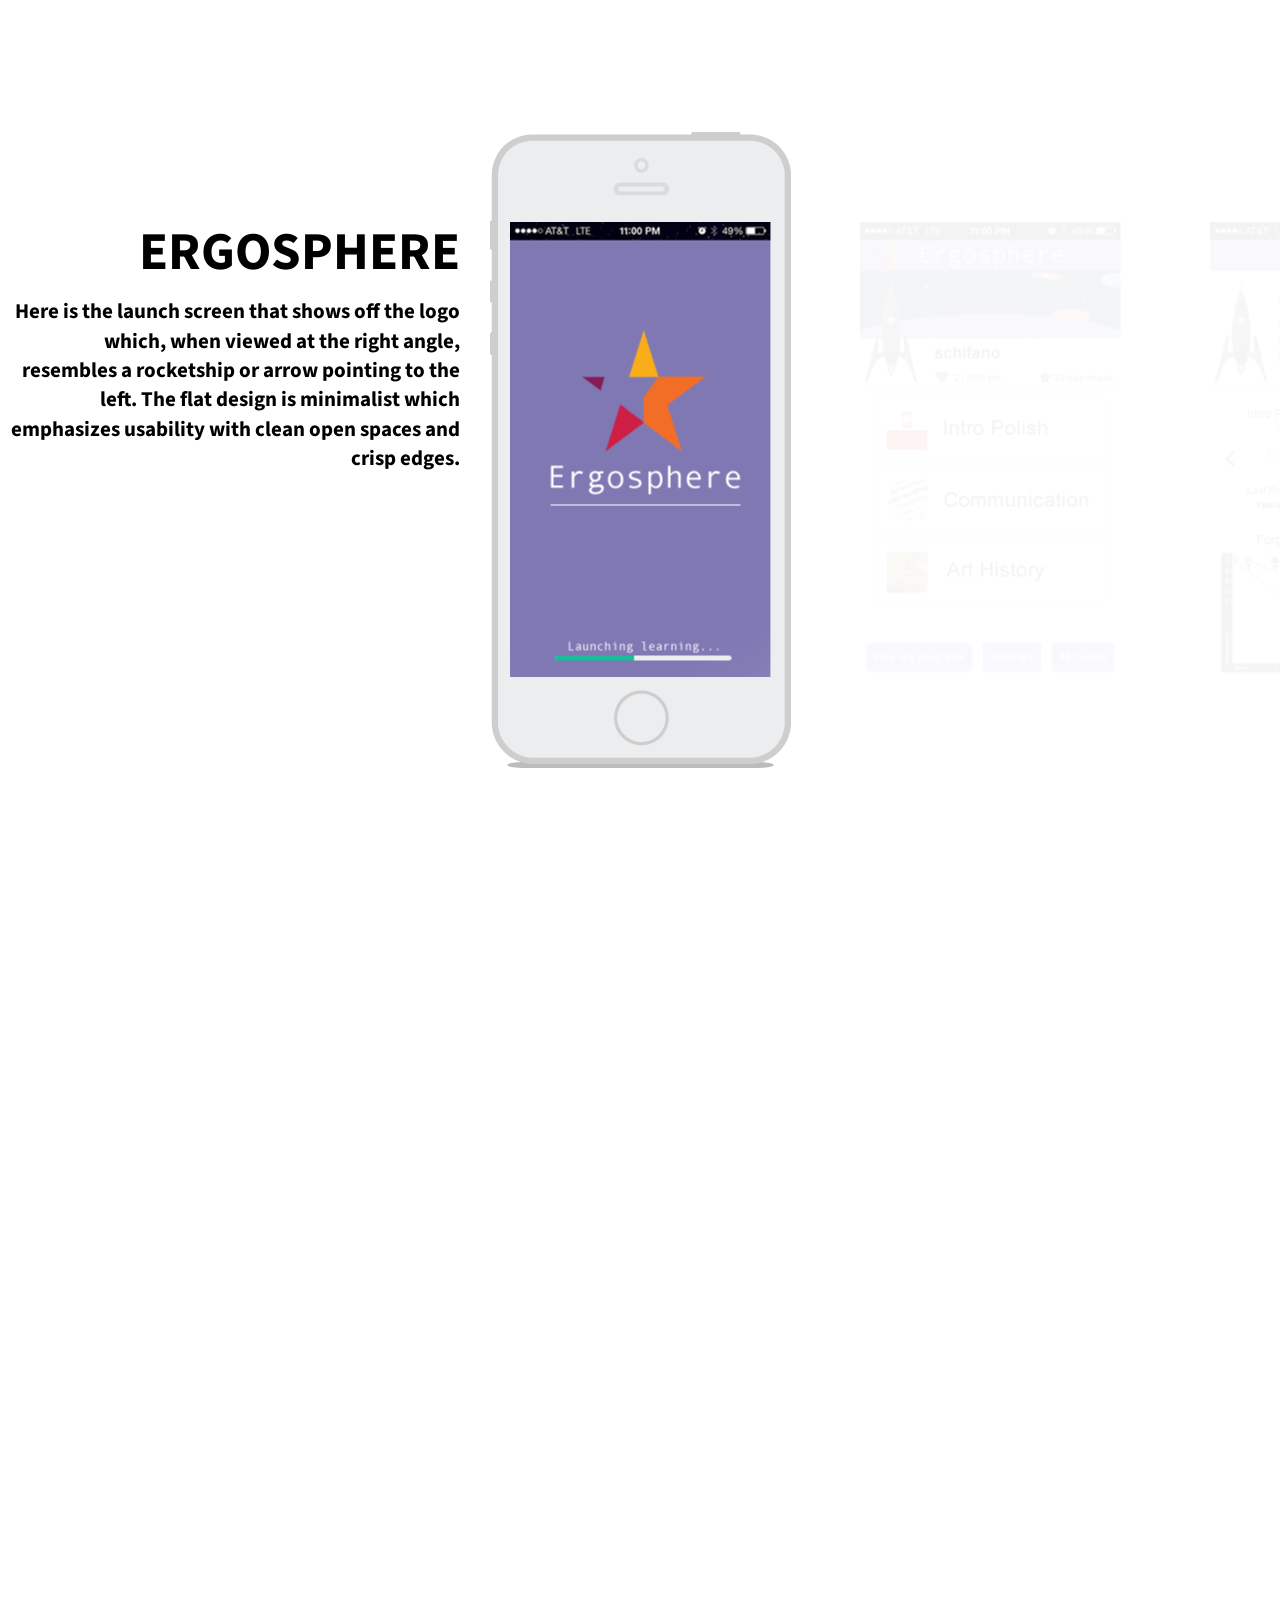
<file: index.html>
<!doctype html>

<html lang="en">
<head>
    <meta charset="utf-8" />
    <title>Facetoaster - Ergosphere</title>

    <link rel="icon" type="image/png" href="favicon.png" />
    
    <link href="public/css/style.css" rel="stylesheet" />

    <meta name="description" content="Facetoaster. Created at MHacks 2014" />
    <meta name="author" content="Jeff Hilnbrand, Jaren Glover, Luis Santos" />
    
    <link rel="shortcut icon" href="favicon.png" />
</head>

<body>

    <!-- FRAME + DESCRIPTION -->

    <div class="frame">
        <div class="description">
            <h1>ERGOSPHERE</h1>
            <p class="description-text">Easter Egg.</p>
        </div>
    </div>


    <!-- SLIDES -->

    <div id="impress">

        <div class="step slide" data-y="-1500" description="Here is the launch screen that shows off the logo which, when viewed at the right angle, resembles a rocketship or arrow pointing to the left. The flat design is minimalist which emphasizes usability with clean open spaces and crisp edges.">
            <img class="image-test" src="public/img/ergo_launch.png">
        </div>

        <div class="step slide" data-y="-1500" description="The home screen where users will find all their topics. Most recent topics are listed along with a reminder of your current streak and points earned.">
            <img src="public/img/ergo_home.png">
        </div>

        <div class="step slide" data-y="-1500" description="Progress encourages the user to keep playing, or learning, in order to achieve a fun, higher ranking status such as Starship Captain. Completion for each topic can be scrolled through. The Forgetting Curve uncovers the consequence of not keeping up with topics.">
            <img src="public/img/ergo_progress.png">
        </div>

        <div class="step slide" data-y="-1500" description="A taste of the application installed onto an iOS device. Move over Facebook, Twitter and Google!">
            <img src="public/img/screen1.png">
        </div>
<!--
        <div class="step slide" data-y="-1500" description="Status bars colors have been adjusted, with current drops as yellow and pinned drops as blue. Throughout the app, yellow is used sparingly as a fresh and exciting color while blue indicates a more common but interactive element. Colors are slightly desaturated here, as they were appearing far too bold on Amoled devices.">
            <img src="public/img/screen4.png">
        </div>
-->
    </div>
    

    <!-- FOOTER -->

        <!--

            <div class="info-bottom-left">
                <p>Right = Newer / Left = Older</p>
                <p>Click <a class="btn-pixeldiff" href="">here</a> to turn <span class="pixeldiff-on">ON</span><span class="pixeldiff-off invisible">OFF</span> pixel diff</p>
                <p>Click frame for <span class="night-mode">night mode</span><span class="day-mode invisible">light mode</span></p>
                <p>T-shirts available at <a href="http://teespring.com/facetoaster" target="_blank">teespring.com</a></p>
            </div>

            <div class="info-bottom-right">
                <h2 class="logo-name">Facetoaster</h2>
                <p><a href="https://twitter.com/_lssr" target="_blank">Luis Santos</a> x <a href="https://twitter.com/GloveDotCom" target="_blank">Jaren Glover</a> x <a href="https://twitter.com/jhilmd" target="_blank">Jeff Hilnbrand</a> @ <a href="https://mhacks.org" target="_blank">MHacks 2014</a></p>
            </div>

        -->

    <!-- SCRIPTS -->

    <script>
            if ("ontouchstart" in document.documentElement) { 
                document.querySelector(".hint").innerHTML = "<p>Tap on the left or right to navigate</p>";
            }

    </script>

    <script src="public/js/impress.js"></script>
    <script>
    </script>
    <script src="http://ajax.googleapis.com/ajax/libs/jquery/1.10.2/jquery.min.js"></script>
    <script src="public/js/script.js"></script>
    <script src="public/js/resemble.js"></script>
    <script src="public/js/pixeldiff.js"></script>
    <script>
  (function(i,s,o,g,r,a,m){i['GoogleAnalyticsObject']=r;i[r]=i[r]||function(){
  (i[r].q=i[r].q||[]).push(arguments)},i[r].l=1*new Date();a=s.createElement(o),
  m=s.getElementsByTagName(o)[0];a.async=1;a.src=g;m.parentNode.insertBefore(a,m)
  })(window,document,'script','//www.google-analytics.com/analytics.js','ga');

  ga('create', 'UA-46817894-2', 'facetoaster.com');
  ga('send', 'pageview');

</script>

</body>
</html>
</file>
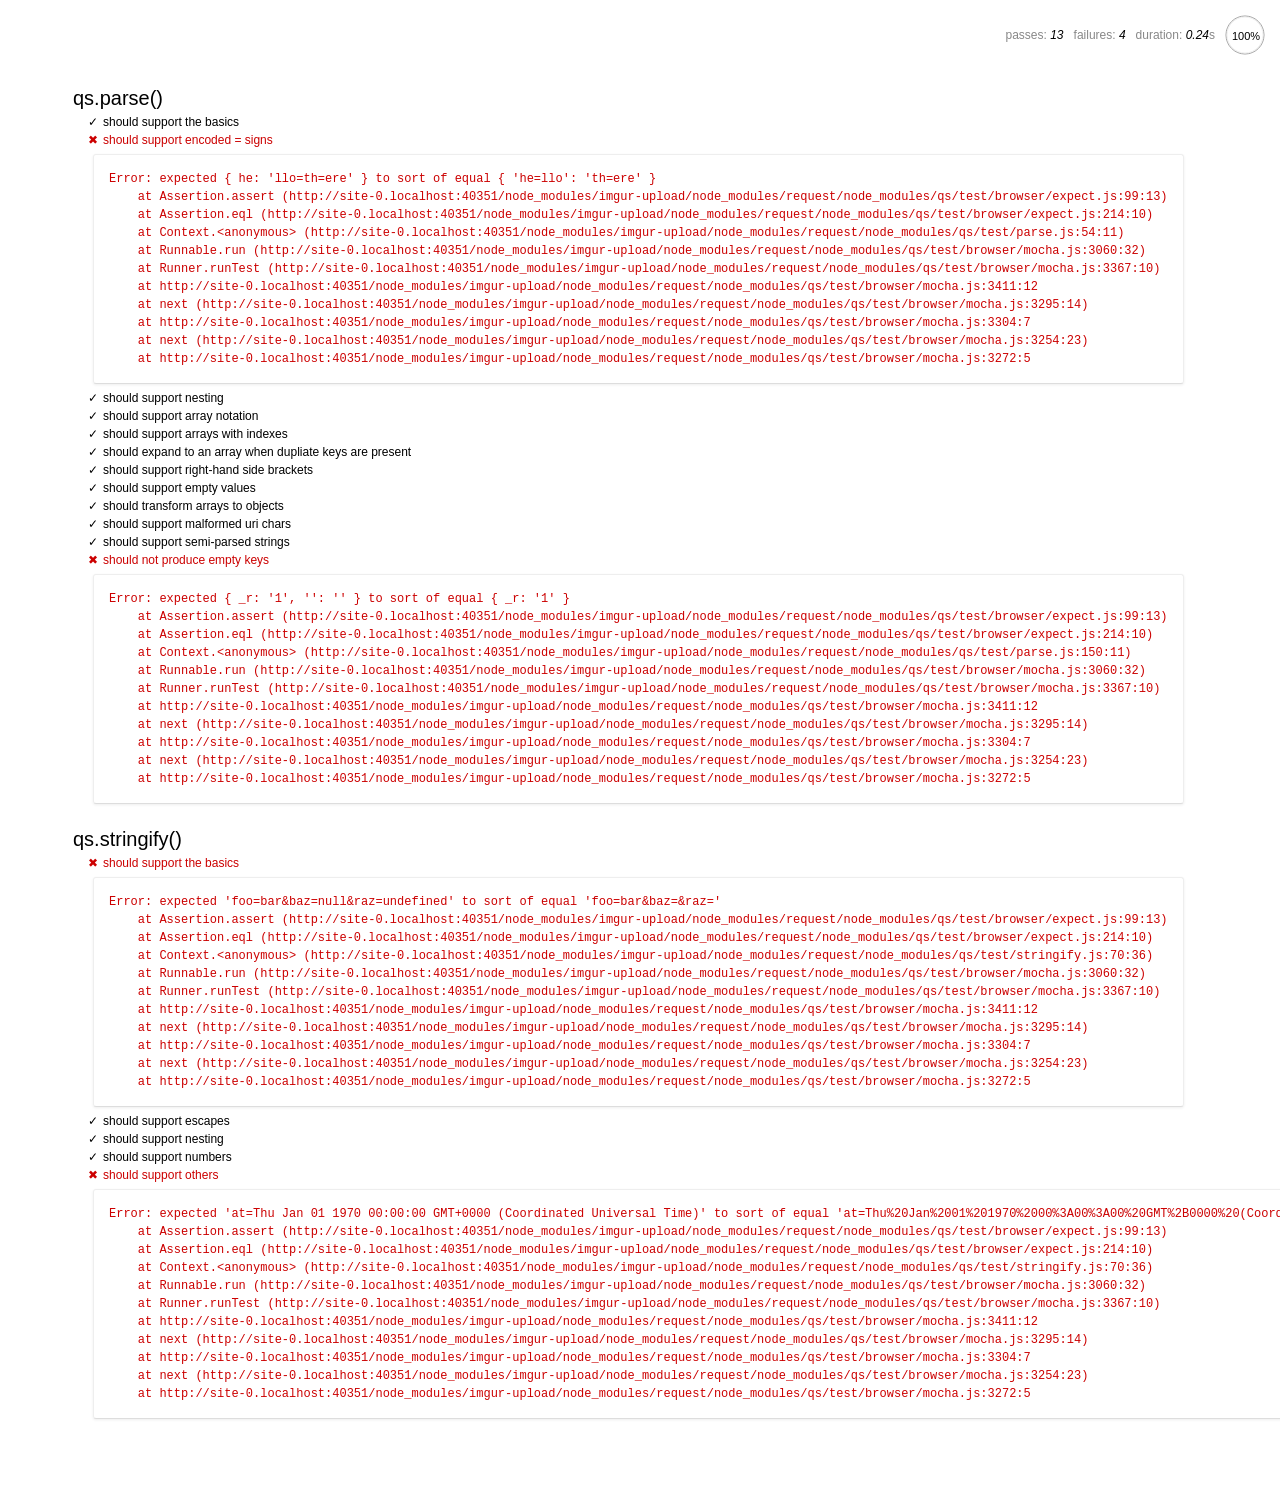
<file: node_modules/imgur-upload/node_modules/request/node_modules/qs/test/browser/index.html>
<html>
  <head>
    <title>Mocha</title>
    <meta http-equiv="Content-Type" content="text/html; charset=UTF-8">
    <link rel="stylesheet" href="mocha.css" />
    <script src="jquery.js" type="text/javascript"></script>
    <script src="expect.js"></script>
    <script src="mocha.js"></script>
    <script>mocha.setup('bdd')</script>
    <script src="qs.js"></script>
    <script src="../parse.js"></script>
    <script src="../stringify.js"></script>
    <script>onload = mocha.run;</script>
  </head>
  <body>
    <div id="mocha"></div>
  </body>
</html>
</file>
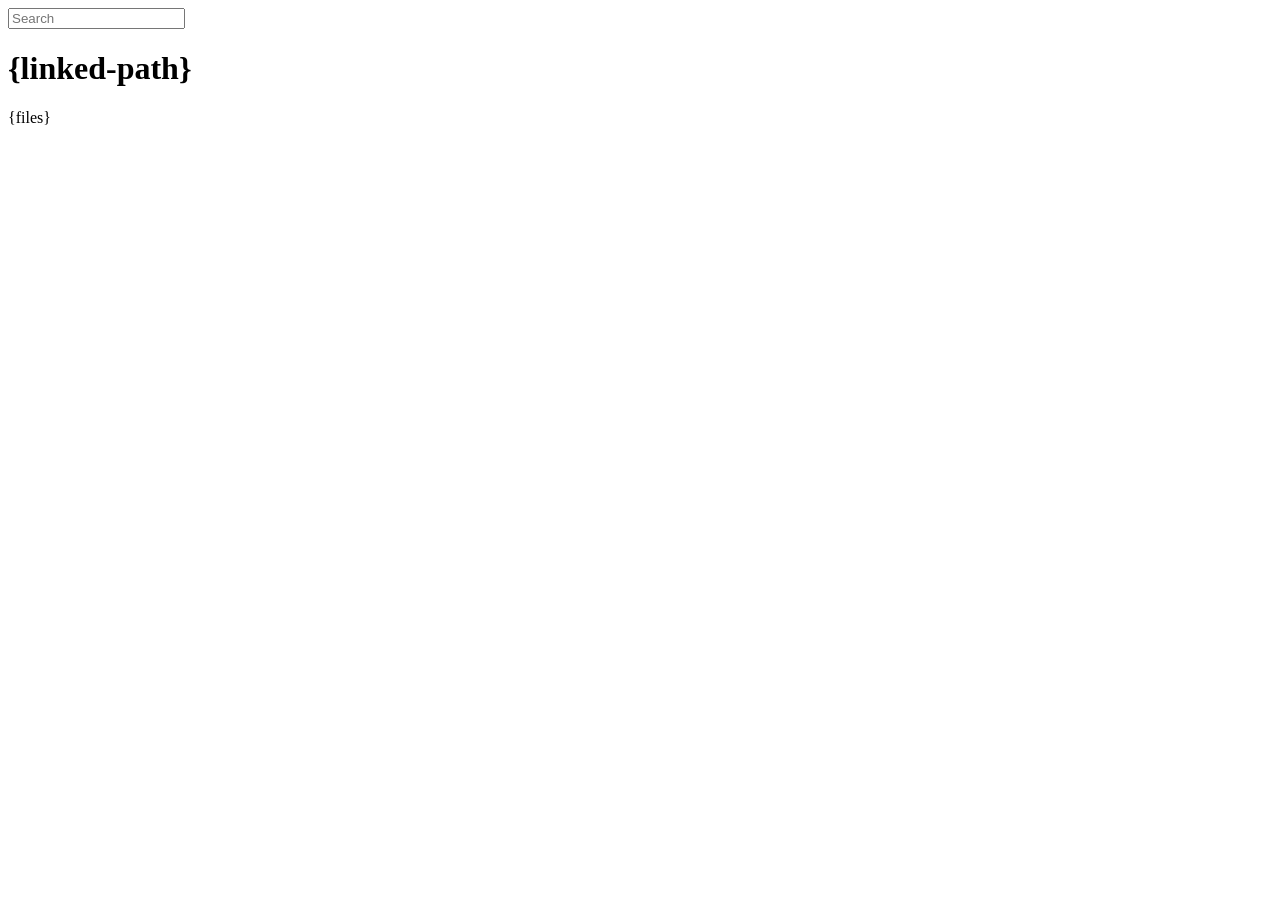
<file: node_modules/express/node_modules/connect/lib/public/directory.html>
<!DOCTYPE html>
<html>
  <head>
    <meta charset='utf-8'> 
    <meta name="viewport" content="width=device-width, initial-scale=1.0, maximum-scale=1.0, user-scalable=no" />
    <title>listing directory {directory}</title>
    <style>{style}</style>
    <script>
      function $(id){
        var el = 'string' == typeof id
          ? document.getElementById(id)
          : id;

        el.on = function(event, fn){
          if ('content loaded' == event) {
            event = window.attachEvent ? "load" : "DOMContentLoaded";
          }
          el.addEventListener
            ? el.addEventListener(event, fn, false)
            : el.attachEvent("on" + event, fn);
        };

        el.all = function(selector){
          return $(el.querySelectorAll(selector));
        };

        el.each = function(fn){
          for (var i = 0, len = el.length; i < len; ++i) {
            fn($(el[i]), i);
          }
        };

        el.getClasses = function(){
          return this.getAttribute('class').split(/\s+/);
        };

        el.addClass = function(name){
          var classes = this.getAttribute('class');
          el.setAttribute('class', classes
            ? classes + ' ' + name
            : name);
        };

        el.removeClass = function(name){
          var classes = this.getClasses().filter(function(curr){
            return curr != name;
          });
          this.setAttribute('class', classes.join(' '));
        };

        return el;
      }

      function search() {
        var str = $('search').value
          , links = $('files').all('a');

        links.each(function(link){
          var text = link.textContent;

          if ('..' == text) return;
          if (str.length && ~text.indexOf(str)) {
            link.addClass('highlight');
          } else {
            link.removeClass('highlight');
          }
        });
      }

      $(window).on('content loaded', function(){
        $('search').on('keyup', search);
      });
    </script>
  </head>
  <body class="directory">
    <input id="search" type="text" placeholder="Search" autocomplete="off" />
    <div id="wrapper">
      <h1>{linked-path}</h1>
      {files}
    </div>
  </body>
</html>
</file>
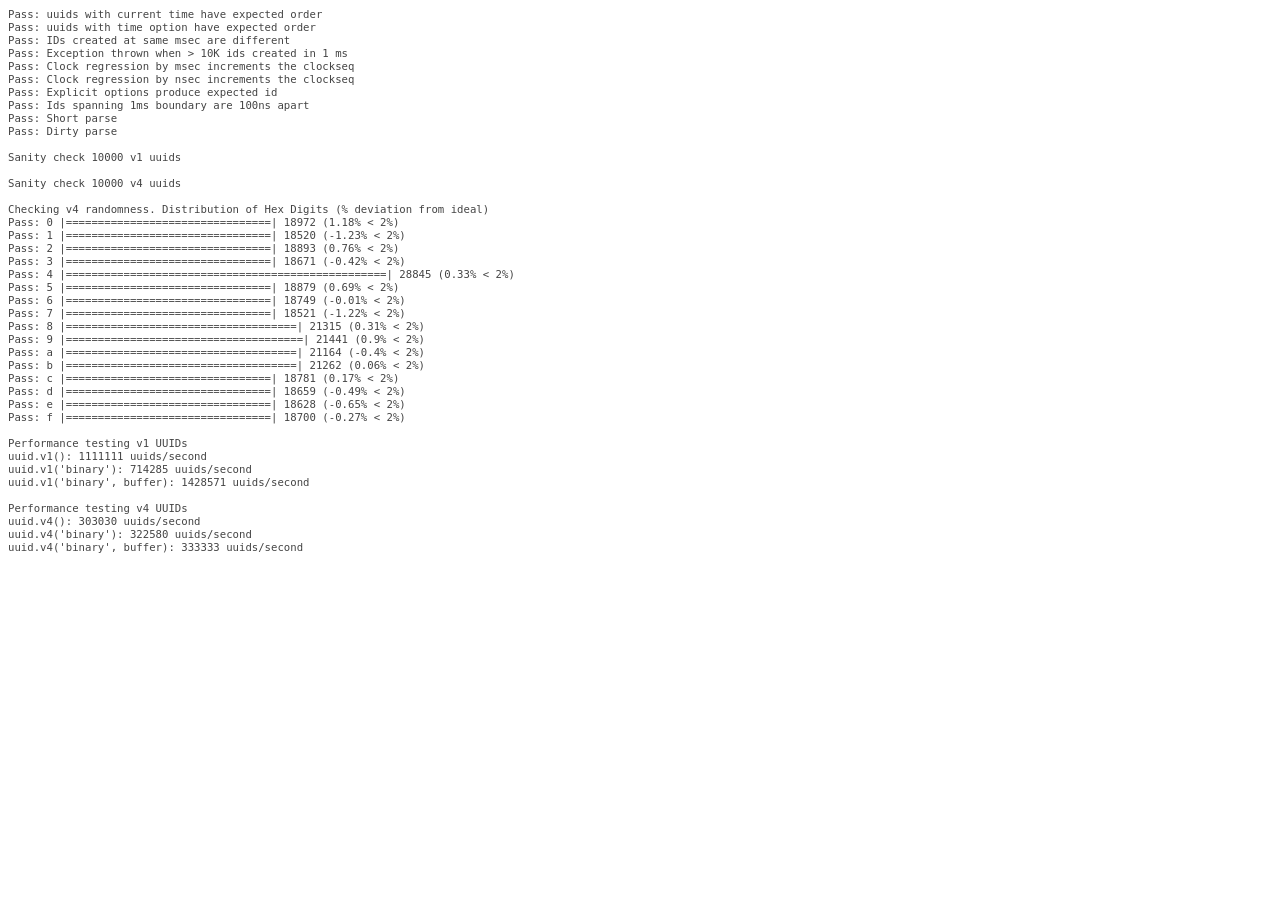
<file: node_modules/imgur-upload/node_modules/request/node_modules/node-uuid/test/test.html>
<html>
  <head>
    <style>
      div {
        font-family: monospace;
        font-size: 8pt;
      }
      div.log {color: #444;}
      div.warn {color: #550;}
      div.error {color: #800; font-weight: bold;}
    </style>
    <script src="../uuid.js"></script>
  </head>
  <body>
    <script src="./test.js"></script>
  </body>
</html>
</file>
<file: public/css/style.css>
@import url(http://fonts.googleapis.com/css?family=Source+Sans+Pro:300,700);
/* IMPORT */
/* FONTS */
/* COLORS */
/* MIXINS */
.center {
  text-align: center;
}
.caps {
  text-transform: uppercase;
}
/*TRANSITIONS */
.t1-b {
  -webkit-transition: background .2s;
  -moz-transition: background .2s;
  -ms-transition: background .2s;
  -o-transition: background .2s;
  transition: background .2s;
}
/* RESETS */
* {
  margin: 0;
  padding: 0;
}
li {
  list-style: none;
}
.step {
  position: relative;
  width: 440px;
  margin: 20px auto;
  -webkit-box-sizing: border-box;
  -moz-box-sizing: border-box;
  -ms-box-sizing: border-box;
  -o-box-sizing: border-box;
  box-sizing: border-box;
  font-family: 'Source Sans Pro', 'Helvetica Neue', Helvetica, Arial, sans-serif;
  font-size: 48px;
  line-height: 1.5;
}
/*
    ... and we enhance the styles for impress.js.

    Basically we remove the margin and make inactive steps a little bit transparent.
    */

.invisible {
  display: none;
}

.impress-enabled .step {
  margin: 0;
  opacity: 0.05;
  -webkit-transition: opacity .4s;
  -moz-transition: opacity .4s;
  -ms-transition: opacity .4s;
  -o-transition: opacity .4s;
  transition: opacity .4s;
}
.impress-enabled .step.active {
  opacity: 1;
}
.impress-enabled .step.active:hover {
  opacity: 1;
}
/*
    These 'slide' step styles were heavily inspired by HTML5 Slides:
    http://html5slides.googlecode.com/svn/trunk/styles.css

    ;)

    They cover everything what you see on first three steps of the demo.
    */
.slide {
  display: block;
  cursor: hand;
  width: 261px;
  height: 455px;
  font-family: Arial, sans-serif;
}
.slide:hover {
  opacity: .8;
}
.slide q {
  display: block;
  font-size: 50px;
  line-height: 72px;
  margin-top: 100px;
}
.slide q strong {
  white-space: nowrap;
}
/*
    The last step is an overview.
    There is no content in it, so we make sure it's not visible because we want
    to be able to click on other steps.

    */
#overview {
  display: none;
}
/*
    We also make other steps visible and give them a pointer cursor using the
    `impress-on-` class.
    */
.impress-on-overview .step {
  opacity: 1;
  cursor: hand;
}
/*
    Now, when we have all the steps styled let's give users a hint how to navigate
    around the presentation.

    The best way to do this would be to use JavaScript, show a delayed hint for a
    first time users, then hide it and store a status in cookie or localStorage...

    But I wanted to have some CSS fun and avoid additional scripting...

    Let me explain it first, so maybe the transition magic will be more readable
    when you read the code.

    First of all I wanted the hint to appear only when user is idle for a while.
    You can't detect the 'idle' state in CSS, but I delayed a appearing of the
    hint by 5s using transition-delay.

    You also can't detect in CSS if the user is a first-time visitor, so I had to
    make an assumption that I'll only show the hint on the first step. And when
    the step is changed hide the hint, because I can assume that user already
    knows how to navigate.

    To summarize it - hint is shown when the user is on the first step for longer
    than 5 seconds.

    The other problem I had was caused by the fact that I wanted the hint to fade
    in and out. It can be easily achieved by transitioning the opacity property.
    But that also meant that the hint was always on the screen, even if totally
    transparent. It covered part of the screen and you couldn't correctly clicked
    through it.
    Unfortunately you cannot transition between display `block` and `none` in pure
    CSS, so I needed a way to not only fade out the hint but also move it out of
    the screen.

    I solved this problem by positioning the hint below the bottom of the screen
    with CSS transform and moving it up to show it. But I also didn't want this move
    to be visible. I wanted the hint only to fade in and out visually, so I delayed
    the fade in transition, so it starts when the hint is already in its correct
    position on the screen.

    I know, it sounds complicated ... maybe it would be easier with the code?
    */
.hint {
  /*
        We hide the hint until presentation is started and from browsers not supporting
        impress.js, as they will have a linear scrollable view ...
        */
  display: none;
  /*
        ... and give it some fixed position and nice styles.
        */
  position: fixed;
  left: 0;
  right: 0;
  bottom: 200px;
  background: rgba(0, 0, 0, 0.5);
  color: #cccccc;
  text-align: center;
  font-size: 50px;
  padding: 20px;
  z-index: 100;
  /*
        By default we don't want the hint to be visible, so we make it transparent ...
        */
  opacity: 0;
  /*
        ... and position it below the bottom of the screen (relative to it's fixed position)
        */
  -webkit-transform: translateY(400px);
  -moz-transform: translateY(400px);
  -ms-transform: translateY(400px);
  -o-transform: translateY(400px);
  transform: translateY(400px);
  /*
        Now let's imagine that the hint is visible and we want to fade it out and move out
        of the screen.

        So we define the transition on the opacity property with .4s duration and another
        transition on transform property delayed by .4s so it will happen after the fade out
        on opacity finished.

        This way user will not see the hint moving down.
        */
  -webkit-transition: opacity 0.4s, -webkit-transform 0.4s 0.4s;
  -moz-transition: opacity 0.4s, -moz-transform 0.4s 0.4s;
  -ms-transition: opacity 0.4s, -ms-transform 0.4s 0.4s;
  -o-transition: opacity 0.4s, -o-transform 0.4s 0.4s;
  transition: opacity .4s,         transform 0.4s .4s;
}
/*
    Now we 'enable' the hint when presentation is initialized ...
    */
.impress-enabled .hint {
  display: block;
}
/*
    ... and we will show it when the first step (with id 'slide1') is active.
    */
.impress-on-slide1 .hint {
  /*
        We remove the transparency and position the hint in its default fixed
        position.
        */
  opacity: 1;
  -webkit-transform: translateY(0px);
  -moz-transform: translateY(0px);
  -ms-transform: translateY(0px);
  -o-transform: translateY(0px);
  transform: translateY(0px);
  /*
        Now for fade in transition we have the oposite situation from the one
        above.

        First after 4.5s delay we animate the transform property to move the hint
        into its correct position and after that we fade it in with opacity
        transition.
        */
  -webkit-transition: opacity 0.4s 5s, -webkit-transform 0.5s 4.5s;
  -moz-transition: opacity 0.4s 5s, -moz-transform 0.5s 4.5s;
  -ms-transition: opacity 0.4s 5s, -ms-transform 0.5s 4.5s;
  -o-transition: opacity 0.4s 5s, -o-transform 0.5s 4.5s;
  transition: opacity .4s 5s,         transform 0.5s 4.5s;
}
/*
    And as the last thing there is a workaround for quite strange bug.
    It happens a lot in Chrome. I don't remember if I've seen it in Firefox.

    Sometimes the element positioned in 3D (especially when it's moved back
    along Z axis) is not clickable, because it falls 'behind' the <body>
    element.

    To prevent this, I decided to make <body> non clickable by setting
    pointer-events property to `none` value.
    Value if this property is inherited, so to make everything else clickable
    I bring it back on the #impress element.

    If you want to know more about `pointer-events` here are some docs:
    https://developer.mozilla.org/en/CSS/pointer-events

    There is one very important thing to notice about this workaround - it makes
    everything 'unclickable' except what's in #impress element.

    So use it wisely ... or don't use at all.
    */

.impress-enabled #impress {
  pointer-events: auto;
}
/*
    There is one funny thing I just realized.

    Thanks to this workaround above everything except #impress element is invisible
    for click events. That means that the hint element is also not clickable.
    So basically all of this transforms and delayed transitions trickery was probably
    not needed at all...

    But it was fun to learn about it, wasn't it?
    */
/*
    That's all I have for you in this file.
    Thanks for reading. I hope you enjoyed it at least as much as I enjoyed writing it
    for you.
    */
/* BODY */
body {
  font-family: 'Source Sans Pro', 'Helvetica Neue', Helvetica, Arial, sans-serif;
  font-weight: 300;
  color: #000000;
  font-size: .875em;
  line-height: 1.4;
  margin-top: 0;
  text-align: center;
  overflow-x: hidden;
  overflow-y: auto;
}
/* TYPOGRAPHY */
a,
a:visited {
  color: #53667f;
  text-decoration: none;
}
a:hover,
a:visited:hover {
  text-decoration: underline;
}
h1,
h2,
h3 {
  text-transform: uppercase;
}
h1,
.h1 {
  font-weight: 700;
  font-size: 3.8em;
  margin-bottom: .125em;
}
h2,
.h2 {
  font-weight: 500;
  font-size: 3.2em;
  margin-bottom: .5em;
}
h3,
.h3 {
  font-weight: 300;
  color: #cccccc;
}
.version-text {
  font-size: .875em;
  color: #cccccc;
}
/* BUTTON */
button,
.button {
  font-family: 'Source Sans Pro', 'Helvetica Neue', Helvetica, Arial, sans-serif;
  font-weight: 700;
  font-size: 1.25em;
  text-transform: uppercase;
  color: white;
  cursor: pointer;
  padding: 1em;
  background: #999999;
  border: 0;
  -webkit-transition: background .2s;
  -moz-transition: background .2s;
  -ms-transition: background .2s;
  -o-transition: background .2s;
  transition: background .2s;
  margin-top: 1em;
}
button:hover,
.button:hover {
  background: #53667f;
}
button:focus,
.button:focus {
  border: 0;
  outline: 0;
}
/* IMAGES */
img {
  -webkit-touch-callout: none;
  -webkit-user-select: none;
  -khtml-user-select: none;
  -moz-user-select: none;
  -ms-user-select: none;
  user-select: none;
}
/* FRAME + SLIDES */
.frame {
  position: absolute;
  display: block;
  height: 636px;
  width: 301px;
  z-index: 1000;
  margin-top: -318px;
  margin-left: -150px;
  top: 50%;
  left: 50%;
  background: url("../img/frame-iphone-trans.png");
}
.frame.night {
  background: url("../img/frame-iphone-trans-dark.png");
}
/* DESCRIPTION */
.description {
  text-align: right;
  width: 450px;
  margin-left: -480px;
  margin-top: 84px;
}

.description-text {

  font-size: 1.5em;
  font-weight: 700;

}

.info-bottom-left {
  position: absolute;
  bottom: 60px;
  left: 60px;
  text-align: left;
  text-transform: uppercase;
}
.info-bottom-right {
  position: absolute;
  bottom: 60px;
  right: 60px;
  text-align: right;
}
.logo-name:before {
  content: url("../img/logo-mini.png");
  margin-right: 10px;
  margin-bottom: -20px;
}
/* OPTIONS */
.options ul {
  list-style-type: square;
}
.options ul li {
  color: #53667f;
  cursor: pointer;
}
/* SCROLL BLOCK */
.scroll-block {
  display: block;
  height: 4em;
}
.scroll-block ul {
  position: relative;
  display: inline-block;
}
.top {
  margin-top: 1em;
}
.top ul {
  bottom: 0;
}
.bottom {
  bottom: 0;
  margin-bottom: 1em;
}
.bottom ul {
  top: 0;
}
.scroll-views li {
  font-weight: 300;
  color: #cccccc;
}
.scroll-views li:before {
  content: "+ ";
}
.arrow img {
  display: block;
  margin: .5em;
}
/* SELECTION HIGHLIGHT */
::selection {
  background: #53667f;
  /* Safari */
  color: white;
}
::-moz-selection {
  background: #53667f;
  /* Firefox */
  color: white;
}
/* CREATE PAGE */
.logo {
  margin: 4em 0;
}
/* FORM */
form {
  margin-bottom: 2em;
  display: block;
}
form .button {
  margin-top: 2em;
}
input[type=text] {
  font-size: 1.25em;
  text-transform: uppercase;
  font-family: 'Source Sans Pro', 'Helvetica Neue', Helvetica, Arial, sans-serif;
  text-align: center;
  border: 0;
  border-bottom: solid #cccccc 1px;
  height: 2em;
  padding: .5em;
  max-width: 90%;
  width: 20em;
  margin: 0 1em;
}
input[type=text] ::-webkit-input-placeholder {
  /* WebKit browsers */
  color: #cccccc;
}
input[type=text] :-moz-placeholder {
  /* Mozilla Firefox 4 to 18 */
  color: #cccccc;
}
input[type=text] ::-moz-placeholder {
  /* Mozilla Firefox 19+ */
  color: #cccccc;
}
input[type=text] :-ms-input-placeholder {
  /* Internet Explorer 10+ */
  color: #cccccc;
}
input[type=text]:focus {
  outline: 0;
  border: 0;
  border-bottom: solid #999999 1px;
}
/* The MIT License */
.dropzone,
.dropzone *,
.dropzone-previews,
.dropzone-previews * {
  -webkit-box-sizing: border-box;
  -moz-box-sizing: border-box;
  box-sizing: border-box;
}
.dropzone {
  margin: 0 auto;
  max-width: 90%;
  width: 60em;
  background: #cccccc;
  padding: 1em;
  -webkit-transition: background 0.2s ease-in-out;
  -moz-transition: background 0.2s ease-in-out;
  -o-transition: background 0.2s ease-in-out;
  -ms-transition: background 0.2s ease-in-out;
  transition: background 0.2s ease-in-out;
}
.dropzone.dz-clickable {
  cursor: pointer;
}
.dropzone.dz-clickable .dz-message,
.dropzone.dz-clickable .dz-message span {
  cursor: pointer;
}
.dropzone.dz-clickable * {
  cursor: default;
}
.dropzone .dz-message {
  opacity: 1;
  -ms-filter: none;
  filter: none;
}
.dropzone.dz-drag-hover {
  background: #999999;
}
.dropzone.dz-started .dz-message {
  display: none;
}
.dropzone .dz-preview,
.dropzone-previews .dz-preview {
  background: rgba(255, 255, 255, 0.8);
  position: relative;
  display: inline-block;
  margin: 17px;
  vertical-align: top;
  border: 1px solid #acacac;
  padding: 6px 6px 6px 6px;
}
.dropzone .dz-preview.dz-file-preview [data-dz-thumbnail],
.dropzone-previews .dz-preview.dz-file-preview [data-dz-thumbnail] {
  display: none;
}
.dropzone .dz-preview .dz-details,
.dropzone-previews .dz-preview .dz-details {
  width: 100px;
  height: 100px;
  position: relative;
  background: #ebebeb;
  padding: 5px;
  margin-bottom: 22px;
}
.dropzone .dz-preview .dz-details .dz-filename,
.dropzone-previews .dz-preview .dz-details .dz-filename {
  overflow: hidden;
  height: 100%;
}
.dropzone .dz-preview .dz-details img,
.dropzone-previews .dz-preview .dz-details img {
  position: absolute;
  top: 0;
  left: 0;
  width: 100px;
  height: 100px;
}
.dropzone .dz-preview .dz-details .dz-size,
.dropzone-previews .dz-preview .dz-details .dz-size {
  position: absolute;
  bottom: -28px;
  left: 3px;
  height: 28px;
  line-height: 28px;
}
.dropzone .dz-preview.dz-error .dz-error-mark,
.dropzone-previews .dz-preview.dz-error .dz-error-mark {
  display: block;
}
.dropzone .dz-preview.dz-success .dz-success-mark,
.dropzone-previews .dz-preview.dz-success .dz-success-mark {
  display: block;
}
.dropzone .dz-preview:hover .dz-details img,
.dropzone-previews .dz-preview:hover .dz-details img {
  display: none;
}
.dropzone .dz-preview .dz-success-mark,
.dropzone-previews .dz-preview .dz-success-mark,
.dropzone .dz-preview .dz-error-mark,
.dropzone-previews .dz-preview .dz-error-mark {
  display: none;
  position: absolute;
  width: 40px;
  height: 40px;
  font-size: 30px;
  text-align: center;
  right: -10px;
  top: -10px;
}
.dropzone .dz-preview .dz-success-mark,
.dropzone-previews .dz-preview .dz-success-mark {
  color: #8cc657;
}
.dropzone .dz-preview .dz-error-mark,
.dropzone-previews .dz-preview .dz-error-mark {
  color: #ee162d;
}
.dropzone .dz-preview .dz-progress,
.dropzone-previews .dz-preview .dz-progress {
  position: absolute;
  top: 100px;
  left: 6px;
  right: 6px;
  height: 6px;
  background: #d7d7d7;
  display: none;
}
.dropzone .dz-preview .dz-progress .dz-upload,
.dropzone-previews .dz-preview .dz-progress .dz-upload {
  display: block;
  position: absolute;
  top: 0;
  bottom: 0;
  left: 0;
  width: 0%;
  background-color: #8cc657;
}
.dropzone .dz-preview.dz-processing .dz-progress,
.dropzone-previews .dz-preview.dz-processing .dz-progress {
  display: block;
}
.dropzone .dz-preview .dz-error-message,
.dropzone-previews .dz-preview .dz-error-message {
  display: none;
  position: absolute;
  top: -5px;
  left: -20px;
  background: rgba(245, 245, 245, 0.8);
  padding: 8px 10px;
  color: #800;
  min-width: 140px;
  max-width: 500px;
  z-index: 500;
}
.dropzone .dz-preview:hover.dz-error .dz-error-message,
.dropzone-previews .dz-preview:hover.dz-error .dz-error-message {
  display: block;
}
.dropzone {
  border: 1px solid rgba(0, 0, 0, 0.03);
  min-height: 360px;
  -webkit-border-radius: 3px;
  border-radius: 3px;
  background: rgba(0, 0, 0, 0.03);
  padding: 23px;
}
.dropzone .dz-default.dz-message {
  opacity: 1;
  -ms-filter: none;
  filter: none;
  -webkit-transition: opacity 0.3s ease-in-out;
  -moz-transition: opacity 0.3s ease-in-out;
  -o-transition: opacity 0.3s ease-in-out;
  -ms-transition: opacity 0.3s ease-in-out;
  transition: opacity 0.3s ease-in-out;
  background-image: url("../images/spritemap.png");
  background-repeat: no-repeat;
  background-position: 0 0;
  position: absolute;
  width: 428px;
  height: 123px;
  margin-left: -214px;
  margin-top: -61.5px;
  top: 50%;
  left: 50%;
}
@media all and (-webkit-min-device-pixel-ratio: 1.5), (min--moz-device-pixel-ratio: 1.5), (-o-min-device-pixel-ratio: 1.5/1), (min-device-pixel-ratio: 1.5), (min-resolution: 138dpi), (min-resolution: 1.5dppx) {
  .dropzone .dz-default.dz-message {
    background-image: url("../images/spritemap@2x.png");
    -webkit-background-size: 428px 406px;
    -moz-background-size: 428px 406px;
    background-size: 428px 406px;
  }
}
.dropzone .dz-default.dz-message span {
  display: none;
}
.dropzone.dz-square .dz-default.dz-message {
  background-position: 0 -123px;
  width: 268px;
  margin-left: -134px;
  height: 174px;
  margin-top: -87px;
}
.dropzone.dz-drag-hover .dz-message {
  opacity: 0.15;
  -ms-filter: "progid:DXImageTransform.Microsoft.Alpha(Opacity=15)";
  filter: alpha(opacity=15);
}
.dropzone.dz-started .dz-message {
  display: block;
  opacity: 0;
  -ms-filter: "progid:DXImageTransform.Microsoft.Alpha(Opacity=0)";
  filter: alpha(opacity=0);
}
.dropzone .dz-preview,
.dropzone-previews .dz-preview {
  font-size: 14px;
}
.dropzone .dz-preview.dz-image-preview:hover .dz-details img,
.dropzone-previews .dz-preview.dz-image-preview:hover .dz-details img {
  display: block;
  opacity: 0.1;
  -ms-filter: "progid:DXImageTransform.Microsoft.Alpha(Opacity=10)";
  filter: alpha(opacity=10);
}
.dropzone .dz-preview.dz-success .dz-success-mark,
.dropzone-previews .dz-preview.dz-success .dz-success-mark {
  opacity: 1;
  -ms-filter: none;
  filter: none;
}
.dropzone .dz-preview.dz-error .dz-error-mark,
.dropzone-previews .dz-preview.dz-error .dz-error-mark {
  opacity: 1;
  -ms-filter: none;
  filter: none;
}
.dropzone .dz-preview.dz-error .dz-progress .dz-upload,
.dropzone-previews .dz-preview.dz-error .dz-progress .dz-upload {
  background: #ee1e2d;
}
.dropzone .dz-preview .dz-error-mark,
.dropzone-previews .dz-preview .dz-error-mark,
.dropzone .dz-preview .dz-success-mark,
.dropzone-previews .dz-preview .dz-success-mark {
  display: block;
  opacity: 0;
  -ms-filter: "progid:DXImageTransform.Microsoft.Alpha(Opacity=0)";
  filter: alpha(opacity=0);
  -webkit-transition: opacity 0.4s ease-in-out;
  -moz-transition: opacity 0.4s ease-in-out;
  -o-transition: opacity 0.4s ease-in-out;
  -ms-transition: opacity 0.4s ease-in-out;
  transition: opacity 0.4s ease-in-out;
  background-image: url("../images/spritemap.png");
  background-repeat: no-repeat;
}
@media all and (-webkit-min-device-pixel-ratio: 1.5), (min--moz-device-pixel-ratio: 1.5), (-o-min-device-pixel-ratio: 1.5/1), (min-device-pixel-ratio: 1.5), (min-resolution: 138dpi), (min-resolution: 1.5dppx) {
  .dropzone .dz-preview .dz-error-mark,
  .dropzone-previews .dz-preview .dz-error-mark,
  .dropzone .dz-preview .dz-success-mark,
  .dropzone-previews .dz-preview .dz-success-mark {
    background-image: url("../images/spritemap@2x.png");
    -webkit-background-size: 428px 406px;
    -moz-background-size: 428px 406px;
    background-size: 428px 406px;
  }
}
.dropzone .dz-preview .dz-error-mark span,
.dropzone-previews .dz-preview .dz-error-mark span,
.dropzone .dz-preview .dz-success-mark span,
.dropzone-previews .dz-preview .dz-success-mark span {
  display: none;
}
.dropzone .dz-preview .dz-error-mark,
.dropzone-previews .dz-preview .dz-error-mark {
  background-position: -268px -123px;
}
.dropzone .dz-preview .dz-success-mark,
.dropzone-previews .dz-preview .dz-success-mark {
  background-position: -268px -163px;
}
.dropzone .dz-preview .dz-progress .dz-upload,
.dropzone-previews .dz-preview .dz-progress .dz-upload {
  -webkit-animation: loading 0.4s linear infinite;
  -moz-animation: loading 0.4s linear infinite;
  -o-animation: loading 0.4s linear infinite;
  -ms-animation: loading 0.4s linear infinite;
  animation: loading 0.4s linear infinite;
  -webkit-transition: width 0.3s ease-in-out;
  -moz-transition: width 0.3s ease-in-out;
  -o-transition: width 0.3s ease-in-out;
  -ms-transition: width 0.3s ease-in-out;
  transition: width 0.3s ease-in-out;
  -webkit-border-radius: 2px;
  border-radius: 2px;
  position: absolute;
  top: 0;
  left: 0;
  width: 0%;
  height: 100%;
  background-image: url("../images/spritemap.png");
  background-repeat: repeat-x;
  background-position: 0px -400px;
}
@media all and (-webkit-min-device-pixel-ratio: 1.5), (min--moz-device-pixel-ratio: 1.5), (-o-min-device-pixel-ratio: 1.5/1), (min-device-pixel-ratio: 1.5), (min-resolution: 138dpi), (min-resolution: 1.5dppx) {
  .dropzone .dz-preview .dz-progress .dz-upload,
  .dropzone-previews .dz-preview .dz-progress .dz-upload {
    background-image: url("../images/spritemap@2x.png");
    -webkit-background-size: 428px 406px;
    -moz-background-size: 428px 406px;
    background-size: 428px 406px;
  }
}
.dropzone .dz-preview.dz-success .dz-progress,
.dropzone-previews .dz-preview.dz-success .dz-progress {
  display: block;
  opacity: 0;
  -ms-filter: "progid:DXImageTransform.Microsoft.Alpha(Opacity=0)";
  filter: alpha(opacity=0);
  -webkit-transition: opacity 0.4s ease-in-out;
  -moz-transition: opacity 0.4s ease-in-out;
  -o-transition: opacity 0.4s ease-in-out;
  -ms-transition: opacity 0.4s ease-in-out;
  transition: opacity 0.4s ease-in-out;
}
.dropzone .dz-preview .dz-error-message,
.dropzone-previews .dz-preview .dz-error-message {
  display: block;
  opacity: 0;
  -ms-filter: "progid:DXImageTransform.Microsoft.Alpha(Opacity=0)";
  filter: alpha(opacity=0);
  -webkit-transition: opacity 0.3s ease-in-out;
  -moz-transition: opacity 0.3s ease-in-out;
  -o-transition: opacity 0.3s ease-in-out;
  -ms-transition: opacity 0.3s ease-in-out;
  transition: opacity 0.3s ease-in-out;
}
.dropzone .dz-preview:hover.dz-error .dz-error-message,
.dropzone-previews .dz-preview:hover.dz-error .dz-error-message {
  opacity: 1;
  -ms-filter: none;
  filter: none;
}
.dropzone a.dz-remove,
.dropzone-previews a.dz-remove {
  background-image: -webkit-linear-gradient(top, #fafafa, #eeeeee);
  background-image: -moz-linear-gradient(top, #fafafa, #eeeeee);
  background-image: -o-linear-gradient(top, #fafafa, #eeeeee);
  background-image: -ms-linear-gradient(top, #fafafa, #eeeeee);
  background-image: linear-gradient(to bottom, #fafafa, #eeeeee);
  -webkit-border-radius: 2px;
  border-radius: 2px;
  border: 1px solid #eee;
  text-decoration: none;
  display: block;
  padding: 4px 5px;
  text-align: center;
  color: #aaa;
  margin-top: 26px;
}
.dropzone a.dz-remove:hover,
.dropzone-previews a.dz-remove:hover {
  color: #666;
}
@-moz-keyframes loading {
  0% {
    background-position: 0 -400px;
  }
  100% {
    background-position: -7px -400px;
  }
}
@-webkit-keyframes loading {
  0% {
    background-position: 0 -400px;
  }
  100% {
    background-position: -7px -400px;
  }
}
@-o-keyframes loading {
  0% {
    background-position: 0 -400px;
  }
  100% {
    background-position: -7px -400px;
  }
}
@-ms-keyframes loading {
  0% {
    background-position: 0 -400px;
  }
  100% {
    background-position: -7px -400px;
  }
}
@keyframes loading {
  0% {
    background-position: 0 -400px;
  }
  100% {
    background-position: -7px -400px;
  }
}
.dz-error-message {
  display: none !important;
}
</file>
<file: node_modules/imgur-upload/node_modules/request/node_modules/qs/test/browser/mocha.css>
body {
  font: 20px/1.5 "Helvetica Neue", Helvetica, Arial, sans-serif;
  padding: 60px 50px;
}

#mocha h1, h2 {
  margin: 0;
}

#mocha h1 {
  margin-top: 15px;
  font-size: 1em;
  font-weight: 200;
}

#mocha .suite .suite h1 {
  margin-top: 0;
  font-size: .8em;
}

#mocha h2 {
  font-size: 12px;
  font-weight: normal;
  cursor: pointer;
}

#mocha .suite {
  margin-left: 15px;
}

#mocha .test {
  margin-left: 15px;
}

#mocha .test:hover h2::after {
  position: relative;
  top: 0;
  right: -10px;
  content: '(view source)';
  font-size: 12px;
  font-family: arial;
  color: #888;
}

#mocha .test.pending:hover h2::after {
  content: '(pending)';
  font-family: arial;
}

#mocha .test.pass.medium .duration {
  background: #C09853;
}

#mocha .test.pass.slow .duration {
  background: #B94A48;
}

#mocha .test.pass::before {
  content: '✓';
  font-size: 12px;
  display: block;
  float: left;
  margin-right: 5px;
}

#mocha .test.pass .duration {
  font-size: 9px;
  margin-left: 5px;
  padding: 2px 5px;
  color: white;
  -webkit-box-shadow: inset 0 1px 1px rgba(0,0,0,.2);
  -moz-box-shadow: inset 0 1px 1px rgba(0,0,0,.2);
  box-shadow: inset 0 1px 1px rgba(0,0,0,.2);
  -webkit-border-radius: 5px;
  -moz-border-radius: 5px;
  -ms-border-radius: 5px;
  -o-border-radius: 5px;
  border-radius: 5px;
}

#mocha .test.pass.fast .duration {
  display: none;
}

#mocha .test.pending {
  color: #0b97c4;
}

#mocha .test.pending::before {
  content: '◦';
  color: #0b97c4;
}

#mocha .test.fail {
  color: #c00;
}

#mocha .test.fail pre {
  color: black;
}

#mocha .test.fail::before {
  content: '✖';
  font-size: 12px;
  display: block;
  float: left;
  margin-right: 5px;
  color: #c00;
}

#mocha .test pre.error {
  color: #c00;
}

#mocha .test pre {
  display: inline-block;
  font: 12px/1.5 monaco, monospace;
  margin: 5px;
  padding: 15px;
  border: 1px solid #eee;
  border-bottom-color: #ddd;
  -webkit-border-radius: 3px;
  -webkit-box-shadow: 0 1px 3px #eee;
}

#error {
  color: #c00;
  font-size: 1.5  em;
  font-weight: 100;
  letter-spacing: 1px;
}

#stats {
  position: fixed;
  top: 15px;
  right: 10px;
  font-size: 12px;
  margin: 0;
  color: #888;
}

#stats .progress {
  float: right;
  padding-top: 0;
}

#stats em {
  color: black;
}

#stats li {
  display: inline-block;
  margin: 0 5px;
  list-style: none;
  padding-top: 11px;
}

code .comment { color: #ddd }
code .init { color: #2F6FAD }
code .string { color: #5890AD }
code .keyword { color: #8A6343 }
code .number { color: #2F6FAD }
</file>
